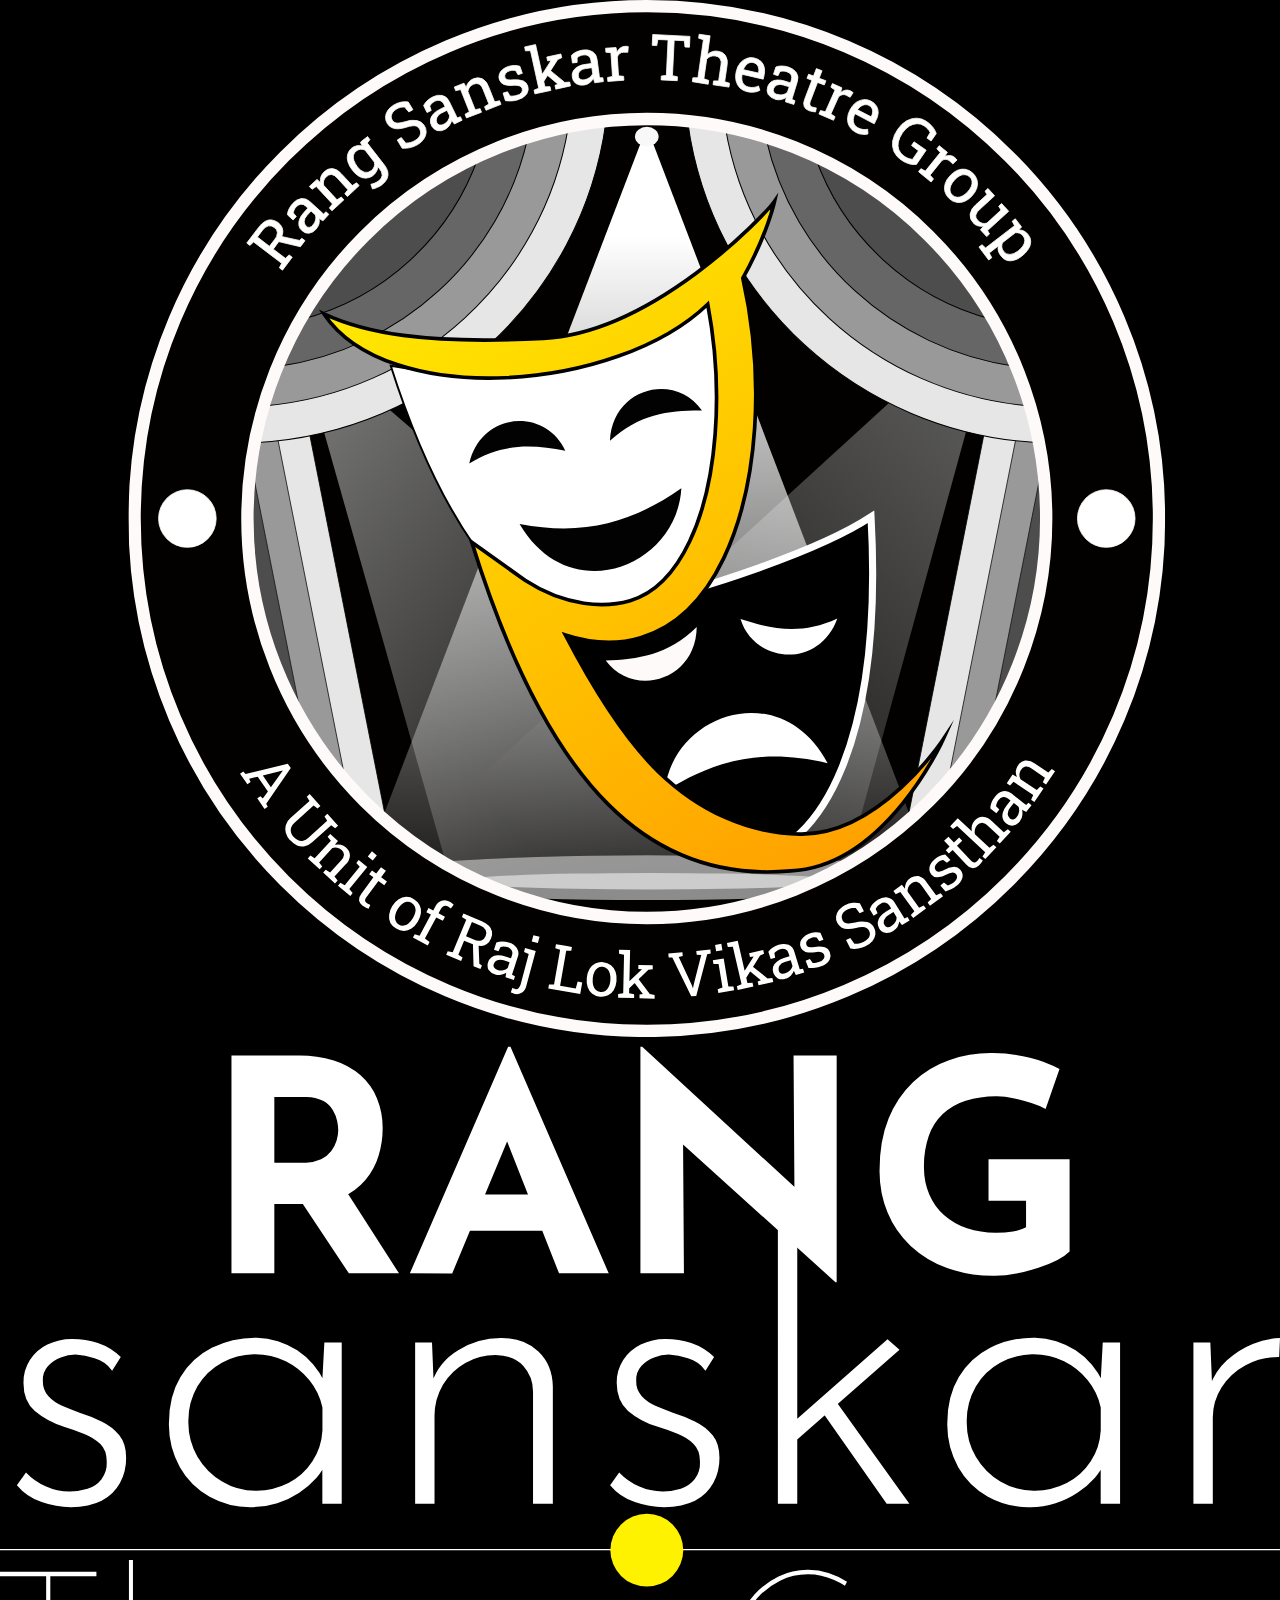
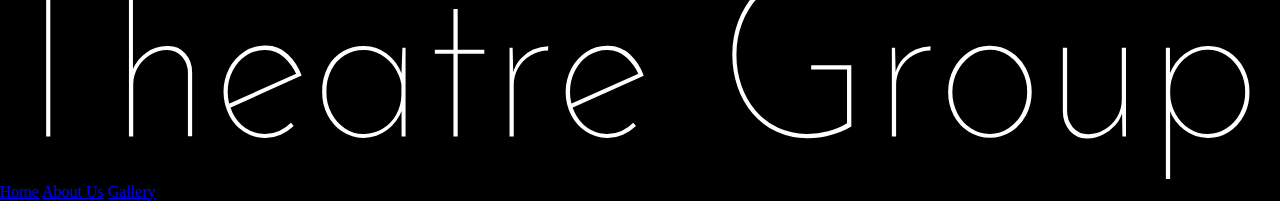
<file: pages/AboutUs.html>
<!DOCTYPE html>
<html>
    <head>
        <link rel="stylesheet" href="../global/CSS/primary.css">
        <link rel="stylesheet" href="https://fonts.googleapis.com/css?family=josefinsans">
        <title>Rang Sanskar Theatre Group, India</title>
    </head>
    <body>
        <div class="navbar-container">
            <div class="navbar">
                <div><img class="logo" src="../res/Logo_Vector.svg" alt="logo"></div>
                <div class="links">
                    <a class="link" href="#">Home</a>
                    <a class="link" href="#">About Us</a>
                    <a class="link" href="#">Gallery</a>
                </div>
            </div>
        </div>
    </body>
</html>
</file>
<file: global/CSS/primary.css>
@import url('https://fonts.googleapis.com/css2?family=Tilt+Prism&display=swap');
@import url('https://fonts.googleapis.com/css2?family=Jost&display=swap');
@import url('https://fonts.googleapis.com/css2?family=Gluten:wght@300&display=swap');
@import url('https://fonts.googleapis.com/css2?family=Gluten:wght@100;300&family=Poppins:wght@100;200;300;400;500;600;700;800;900&display=swap');

:root {
    --main-font: "Josefin Sans";
    /* --main-font: "Wavefont"; */
    /* --main-font: 'Gluten'; */
    /* --main-font: Poppins; */
}


html {
    overflow: scroll;
}

body {
    background-color: black;
    margin: 0;
}
  
body::-webkit-scrollbar {
    display: none; /* for Chrome, Safari, and Opera */
}

h1 {
    font-family: var(--main-font), sans-serif;
}

h2 {
    font-family: var(--main-font), sans-serif;
}

h3 {
    font-family: var(--main-font), sans-serif;
}

div {
    overflow: hidden;
}

img {
    overflow: hidden;
}

.blur {
    backdrop-filter: blur(10px);
    background-color: rgba(0, 0, 0, 0.5);
}

.mid {
    position: relative;
    width: 100%;
    height:40vh;
    top: 50%;
    transform: translate(0, -50%);
}

.center {
    margin: auto;
}

.full {
    width: 100vw;
    height: 100vh;
}

.back {
    z-index: -1;
    position: absolute;
    transition: all 0.4s ease-in-out;
    width: 100%;
    height: 100vh;
    overflow: hidden;
    background-size: cover;
    background-attachment: fixed;
    background-position: center;
    text-align: center;
}

.p-image {
    object-fit: cover;
    width: 100%;
    height: 100%;
}

.full-t {
    width: 100%;
    height: 100vh;
}

.panel {
    width: 75%;
    height: 75%;
    overflow: hidden;
    border-radius: 30px;
    border: 0.5px solid white;
}

#main-heading {
    font-family: var(--main-font), sans-serif;
    font-size: 128px;
    color: white;
    margin: 0;
    padding-left: 50px;
    position: absolute;
    bottom: 0;
}

.panel-title-container {
    width: 100%;
    margin-bottom: 20px;
}

.panel-title {
    text-align: center;
    font-family: var(--main-font), sans-serif;
    font-size: 32px;
    color: white;
}

.panel-content {
    position: absolute;
    width: 100%;
    height: 90%;
    bottom: 0;
    display: flex;
}

.what-we-do-container {
    height: 60vh;
    background-color: #e5e5e5;
    overflow: hidden;
    position: relative;
}

.what-we-do-title {
    text-align: center;
}

.what-we-do-content {
    display: flex;
}

.what-we-do {
    display: flex;
    padding: 20px;
    justify-content: center;
}

.what-we-do div {
    text-align: center;
}

.what-we-do div h2 {
    text-align: center;
}

.what-we-do div img {
    aspect-ratio: 1/1;
    max-height: 70%;
    max-width: calc(100% / 3);

}

div .latest-prod-img-container {

    height: 90%;
    width: 40%;
    border-radius: 30px;
    margin-left: 50px;
    margin-right: 50px;
    box-sizing: border-box;
    overflow: hidden;
}

.latest-prod-img-container img {
    width: 100%;
    height: 100%;
    border-radius: inherit;
    object-fit: cover;
    box-sizing: border-box;

}

.prod-text-container {
    width: 100%;
}

.prod-text-container p {
    font-family: var(--main-font), sans-serif;
    font-weight: 200;
    font-size: 24px;
    padding-right: 50px;
    color: white;
    text-overflow: ellipsis;
}

.prod-text-container p .des {
    font-family: var(--main-font), sans-serif;
    font-weight: 400;
}


.festivals-container {
    display: flex;
}

.festivals {
    width: 100%;
    height: 100%;
    display: flex;
}
</file>
